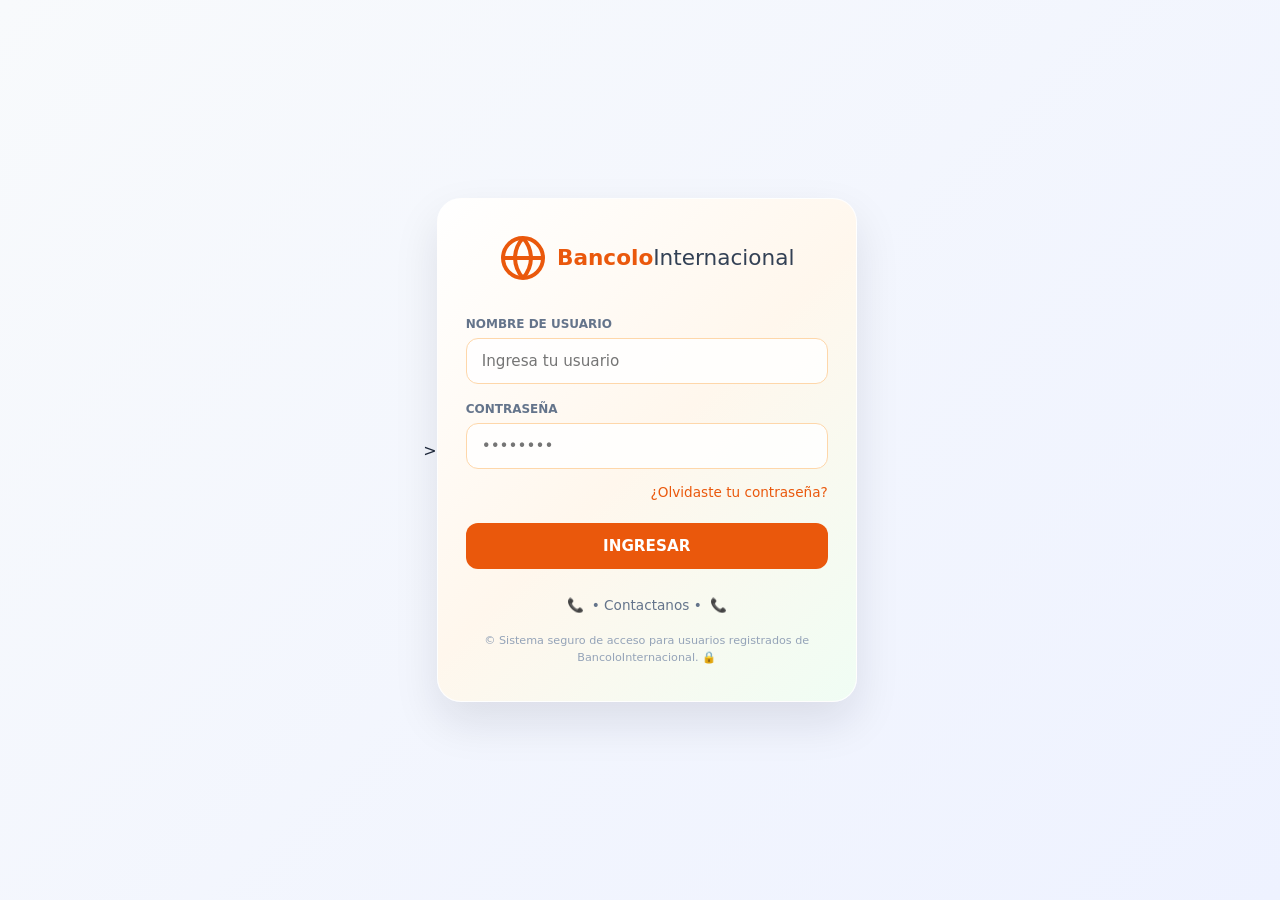
<file: index.html>
<!DOCTYPE html>
<html lang="es">
<head>
  <meta charset="UTF-8">
  <meta name="viewport" content="width=device-width, initial-scale=1.0">
  <title>BancoloInternacional - Acceso</title>
  <link rel="stylesheet" href="style.css">
</head <link rel="shortcut icon" href="#">>

<body>

  <!-- =========================
       PANTALLA DE LOGIN
  ========================== -->
  <main id="login-view" class="view-container">

    <div class="logo-container">
      <svg class="logo-icon"
           viewBox="0 0 24 24"
           fill="none"
           stroke="currentColor"
           stroke-width="2">
        <circle cx="12" cy="12" r="10"></circle>
        <path d="M2 12h20"></path>
        <path d="M12 2a15.3 15.3 0 0 1 4 10 15.3 15.3 0 0 1-4 10"></path>
        <path d="M12 2a15.3 15.3 0 0 0-4 10 15.3 15.3 0 0 0 4 10"></path>
      </svg>

      <span class="logo-text">
        <strong>Bancolo</strong>Internacional
      </span>
    </div>

    <form id="access-form" class="login-form">

      <div class="input-group">
        <label for="username">NOMBRE DE USUARIO</label>
        <input
          type="text"
          id="username"
          placeholder="Ingresa tu usuario"
          autocomplete="off"
          required
        >
      </div>

      <div class="input-group">
        <label for="password">CONTRASEÑA</label>
        <input
          type="password"
          id="password"
          placeholder="••••••••"
          required
        >
      </div>

      <div class="forgot-password">
        <a href="#" id="forgot-link">¿Olvidaste tu contraseña?</a>
      </div>

      <button type="button" id="btn-ingresar" class="btn-submit">

        INGRESAR
      </button>

    </form>

    <div class="contact-section">
      <span>📞</span>
      <span>• Contactanos •</span>
      <span>📞</span>
    </div>
 
    <footer class="footer-text">
      © Sistema seguro de acceso para usuarios registrados de
      BancoloInternacional. 🔒
    </footer>

  </main>


  <!-- =========================
       PANTALLA PRINCIPAL
  ========================== -->
  <main id="dashboard-view" class="dashboard-view hidden">

    <header class="dashboard-header">

      <div>
        <span class="welcome-text">Bienvenido</span>
        <h2 id="user-display">Sr. Jose Aquino.</h2>
      </div>

      <div class="user-avatar" id="user-avatar">
        U
      </div>

    </header>


    <section class="balance-card">

      <span class="balance-label">
        Saldo Principal
      </span>

      <h1 class="balance-amount">
        $ 4.787.000
      </h1>

      <span class="balance-status">
        Cuenta activa
      </span>

    </section>


    <section class="action-grid">

      <button class="action-card">
        <span class="action-icon">💰</span>
        <span>Consultar</span>
      </button>

      <button class="action-card">
        <span class="action-icon">↗️</span>
        <span>Transferir</span>
      </button>

      <button class="action-card">
        <span class="action-icon">📋</span>
        <span>Movimientos</span>
      </button>

    </section>


    <button id="logout-btn" class="logout-btn">
      CERRAR SESIÓN
    </button>

  </main>
 
 
  <script src="script.js?v=2"></script>

</body>
</html>
</file>
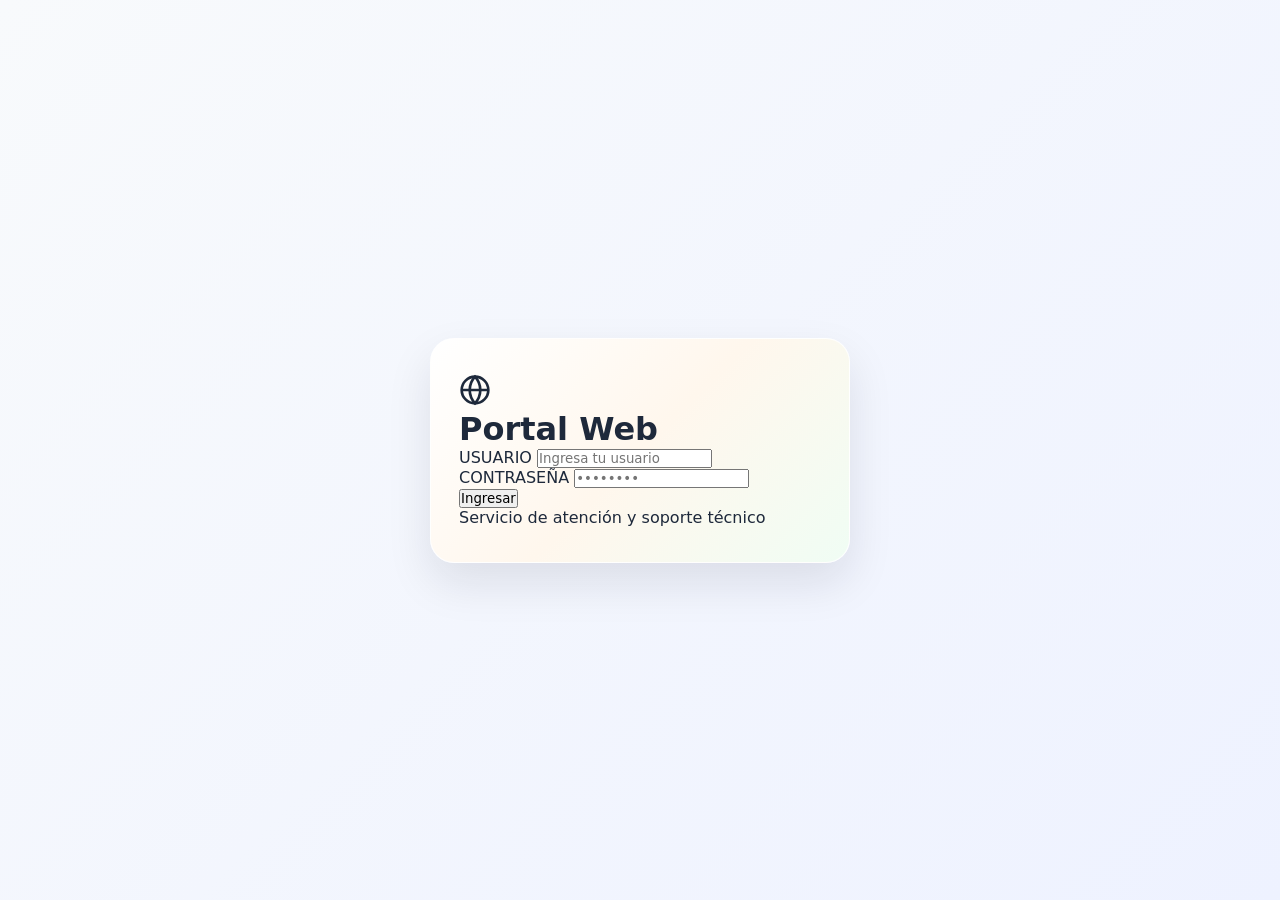
<file: gemini-code-1787335201999.html>
<!DOCTYPE html>
<html lang="es">
<head>
  <meta charset="UTF-8">
  <meta name="viewport" content="width=device-width, initial-scale=1.0">
  <title>Mi Aplicación Web</title>
  <link rel="stylesheet" href="styles.css">
</head>
<body>

  <!-- Vista de Inicio / Acceso -->
  <main id="login-view" class="view-container">
    <div class="brand-header">
      <div class="brand-logo">
        <svg viewBox="0 0 24 24" width="32" height="32" stroke="currentColor" fill="none" stroke-width="2">
          <circle cx="12" cy="12" r="10"></circle>
          <path d="M2 12h20M12 2a15.3 15.3 0 0 1 4 10 15.3 15.3 0 0 1-4 10 15.3 15.3 0 0 1-4-10 15.3 15.3 0 0 1 4-10z"></path>
        </svg>
      </div>
      <h1>Portal Web</h1>
    </div>

    <form id="access-form" class="card-form">
      <div class="input-field">
        <label for="username">USUARIO</label>
        <input type="text" id="username" placeholder="Ingresa tu usuario" required autocomplete="off">
      </div>

      <div class="input-field">
        <label for="password">CONTRASEÑA</label>
        <input type="password" id="password" placeholder="••••••••" required>
      </div>

      <button type="submit" class="btn-primary">Ingresar</button>
    </form>

    <footer class="login-footer">
      <p>Servicio de atención y soporte técnico</p>
    </footer>
  </main>

  <!-- Vista Principal / Dashboard -->
  <main id="dashboard-view" class="view-container hidden">
    <header class="dash-header">
      <div>
        <span class="subtext">Bienvenido</span>
        <h2 id="user-display">Usuario</h2>
      </div>
      <div class="user-avatar">U</div>
    </header>

    <section class="summary-card">
      <span>Saldo Principal</span>
      <h3 class="amount-display">$ 4.787.000</h3>
    </section>

    <section class="action-grid">
      <button class="grid-card">
        <span>Opción 1</span>
      </button>
      <button class="grid-card">
        <span>Opción 2</span>
      </button>
      <button class="grid-card">
        <span>Opción 3</span>
      </button>
    </section>

    <button id="logout-btn" class="btn-secondary">Cerrar Sesión</button>
  </main>

  <script src="script.js"></script>
</body>
</html>
</file>
<file: style.css>
* {
  box-sizing: border-box;
  margin: 0;
  padding: 0;
  font-family: system-ui, -apple-system, BlinkMacSystemFont,
    "Segoe UI", Roboto, sans-serif;
}

body {
  min-height: 100vh;
  background: linear-gradient(135deg, #f8fafc, #eef2ff);
  display: flex;
  justify-content: center;
  align-items: center;
  padding: 20px;
  color: #1e293b;
}


/* =========================
   OCULTAR ELEMENTOS
========================= */

.hidden {
  display: none !important;
}


/* =========================
   CONTENEDOR LOGIN
========================= */

.view-container {
  width: 100%;
  max-width: 420px;
}


/* =========================
   TARJETA LOGIN
========================= */

#login-view {
  background: linear-gradient(
    135deg,
    #ffffff 0%,
    #fff7ed 50%,
    #f0fdf4 100%
  );

  padding: 35px 28px;
  border-radius: 24px;

  box-shadow:
    0 20px 45px rgba(15, 23, 42, 0.10);

  border: 1px solid rgba(255, 255, 255, 0.9);
}


/* =========================
   LOGO
========================= */

.logo-container {
  display: flex;
  justify-content: center;
  align-items: center;
  gap: 10px;

  margin-bottom: 35px;
}

.logo-icon {
  width: 48px;
  height: 48px;

  flex-shrink: 0;

  color: #ea580c;
}

.logo-text {
  font-size: 1.35rem;
  color: #334155;
}

.logo-text strong {
  color: #ea580c;
}


/* =========================
   FORMULARIO
========================= */

.login-form {
  display: flex;
  flex-direction: column;
  gap: 18px;
}

.input-group {
  display: flex;
  flex-direction: column;
}

.input-group label {
  font-size: 0.75rem;
  font-weight: 700;
  color: #64748b;

  margin-bottom: 7px;
}

.input-group input {
  width: 100%;

  padding: 13px 15px;

  border-radius: 12px;
  border: 1px solid #fed7aa;

  background: rgba(255, 255, 255, 0.85);

  font-size: 0.95rem;
  color: #1e293b;

  outline: none;

  transition:
    border-color 0.2s,
    box-shadow 0.2s;
}

.input-group input:focus {
  border-color: #ea580c;

  box-shadow:
    0 0 0 3px rgba(234, 88, 12, 0.10);
}


/* =========================
   OLVIDASTE CONTRASEÑA
========================= */

.forgot-password {
  text-align: right;
  margin-top: -5px;
}

.forgot-password a {
  color: #ea580c;
  font-size: 0.85rem;
  text-decoration: none;
}

.forgot-password a:hover {
  text-decoration: underline;
}


/* =========================
   BOTÓN INGRESAR
========================= */

.btn-submit {
  width: 100%;

  padding: 14px;

  border: none;
  border-radius: 12px;

  background: #ea580c;
  color: white;

  font-size: 0.95rem;
  font-weight: 700;

  cursor: pointer;

  margin-top: 4px;

  transition:
    background 0.2s,
    transform 0.15s;
}

.btn-submit:hover {
  background: #c2410c;
}

.btn-submit:active {
  transform: scale(0.98);
}


/* =========================
   CONTACTO
========================= */

.contact-section {
  display: flex;
  justify-content: center;
  align-items: center;
  gap: 8px;

  margin-top: 28px;

  color: #64748b;
  font-size: 0.85rem;
}


/* =========================
   FOOTER
========================= */

.footer-text {
  margin-top: 20px;

  text-align: center;

  font-size: 0.7rem;
  line-height: 1.5;

  color: #94a3b8;
}


/* =========================
   DASHBOARD
========================= */

.dashboard-view {
  width: 100%;
  max-width: 500px;

  background: linear-gradient(
    135deg,
    #ffffff,
    #fff7ed,
    #f0fdf4
  );

  padding: 28px;

  border-radius: 24px;

  box-shadow:
    0 20px 45px rgba(15, 23, 42, 0.10);

  border: 1px solid rgba(255, 255, 255, 0.9);
}


/* =========================
   CABECERA DASHBOARD
========================= */

.dashboard-header {
  display: flex;
  justify-content: space-between;
  align-items: center;

  margin-bottom: 22px;
}

.welcome-text {
  font-size: 0.85rem;
  color: #64748b;
}

.dashboard-header h2 {
  margin-top: 3px;

  font-size: 1.35rem;
  color: #1e293b;
}

.user-avatar {
  width: 45px;
  height: 45px;

  border-radius: 50%;

  background: #ea580c;
  color: white;

  display: flex;
  justify-content: center;
  align-items: center;

  font-weight: 700;
}


/* =========================
   SALDO
========================= */

.balance-card {
  background: linear-gradient(
    135deg,
    #ea580c,
    #f97316
  );

  color: white;

  padding: 25px;

  border-radius: 18px;

  margin-bottom: 22px;

  box-shadow:
    0 10px 20px rgba(234, 88, 12, 0.18);
}

.balance-label {
  font-size: 0.85rem;
  opacity: 0.9;
}

.balance-amount {
  margin-top: 7px;

  font-size: 2rem;
  letter-spacing: -0.5px;
}

.balance-status {
  display: block;

  margin-top: 8px;

  font-size: 0.75rem;
  opacity: 0.85;
}


/* =========================
   OPCIONES
========================= */

.action-grid {
  display: grid;

  grid-template-columns:
    repeat(3, 1fr);

  gap: 10px;

  margin-bottom: 22px;
}

.action-card {
  min-height: 100px;

  background: rgba(255, 255, 255, 0.7);

  border: 1px solid #ffedd5;

  border-radius: 14px;

  display: flex;
  flex-direction: column;

  justify-content: center;
  align-items: center;

  gap: 8px;

  color: #475569;

  font-size: 0.82rem;
  font-weight: 600;

  cursor: pointer;

  transition:
    transform 0.2s,
    background 0.2s;
}

.action-card:hover {
  background: white;
  transform: translateY(-2px);
}

.action-icon {
  font-size: 1.5rem;
}


/* =========================
   CERRAR SESIÓN
========================= */

.logout-btn {
  width: 100%;

  padding: 12px;

  background: transparent;

  border: 1px solid #cbd5e1;

  border-radius: 11px;

  color: #64748b;

  font-weight: 600;

  cursor: pointer;

  transition:
    background 0.2s,
    color 0.2s;
}

.logout-btn:hover {
  background: #f8fafc;
  color: #334155;
}


/* =========================
   RESPONSIVE
========================= */

@media (max-width: 480px) {

  body {
    padding: 14px;
  }

  #login-view,
  .dashboard-view {
    padding: 25px 20px;
    border-radius: 20px;
  }

  .logo-text {
    font-size: 1.15rem;
  }

  .balance-amount {
    font-size: 1.7rem;
  }

}
</file>
<file: styles.css>
* {
  box-sizing: border-box;
  margin: 0;
  padding: 0;
  font-family: system-ui, -apple-system, BlinkMacSystemFont,
    "Segoe UI", Roboto, sans-serif;
}

body {
  min-height: 100vh;
  background: linear-gradient(135deg, #f8fafc, #eef2ff);
  display: flex;
  justify-content: center;
  align-items: center;
  padding: 20px;
  color: #1e293b;
}


/* =========================
   OCULTAR ELEMENTOS
========================= */

.hidden {
  display: none !important;
}


/* =========================
   CONTENEDOR LOGIN
========================= */

.view-container {
  width: 100%;
  max-width: 420px;
}


/* =========================
   TARJETA LOGIN
========================= */

#login-view {
  background: linear-gradient(
    135deg,
    #ffffff 0%,
    #fff7ed 50%,
    #f0fdf4 100%
  );

  padding: 35px 28px;
  border-radius: 24px;

  box-shadow:
    0 20px 45px rgba(15, 23, 42, 0.10);

  border: 1px solid rgba(255, 255, 255, 0.9);
}


/* =========================
   LOGO
========================= */

.logo-container {
  display: flex;
  justify-content: center;
  align-items: center;
  gap: 10px;

  margin-bottom: 35px;
}

.logo-icon {
  width: 48px;
  height: 48px;

  flex-shrink: 0;

  color: #ea580c;
}

.logo-text {
  font-size: 1.35rem;
  color: #334155;
}

.logo-text strong {
  color: #ea580c;
}


/* =========================
   FORMULARIO
========================= */

.login-form {
  display: flex;
  flex-direction: column;
  gap: 18px;
}

.input-group {
  display: flex;
  flex-direction: column;
}

.input-group label {
  font-size: 0.75rem;
  font-weight: 700;
  color: #64748b;

  margin-bottom: 7px;
}

.input-group input {
  width: 100%;

  padding: 13px 15px;

  border-radius: 12px;
  border: 1px solid #fed7aa;

  background: rgba(255, 255, 255, 0.85);

  font-size: 0.95rem;
  color: #1e293b;

  outline: none;

  transition:
    border-color 0.2s,
    box-shadow 0.2s;
}

.input-group input:focus {
  border-color: #ea580c;

  box-shadow:
    0 0 0 3px rgba(234, 88, 12, 0.10);
}


/* =========================
   OLVIDASTE CONTRASEÑA
========================= */

.forgot-password {
  text-align: right;
  margin-top: -5px;
}

.forgot-password a {
  color: #ea580c;
  font-size: 0.85rem;
  text-decoration: none;
}

.forgot-password a:hover {
  text-decoration: underline;
}


/* =========================
   BOTÓN INGRESAR
========================= */

.btn-submit {
  width: 100%;

  padding: 14px;

  border: none;
  border-radius: 12px;

  background: #ea580c;
  color: white;

  font-size: 0.95rem;
  font-weight: 700;

  cursor: pointer;

  margin-top: 4px;

  transition:
    background 0.2s,
    transform 0.15s;
}

.btn-submit:hover {
  background: #c2410c;
}

.btn-submit:active {
  transform: scale(0.98);
}


/* =========================
   CONTACTO
========================= */

.contact-section {
  display: flex;
  justify-content: center;
  align-items: center;
  gap: 8px;

  margin-top: 28px;

  color: #64748b;
  font-size: 0.85rem;
}


/* =========================
   FOOTER
========================= */

.footer-text {
  margin-top: 20px;

  text-align: center;

  font-size: 0.7rem;
  line-height: 1.5;

  color: #94a3b8;
}


/* =========================
   DASHBOARD
========================= */

.dashboard-view {
  width: 100%;
  max-width: 500px;

  background: linear-gradient(
    135deg,
    #ffffff,
    #fff7ed,
    #f0fdf4
  );

  padding: 28px;

  border-radius: 24px;

  box-shadow:
    0 20px 45px rgba(15, 23, 42, 0.10);

  border: 1px solid rgba(255, 255, 255, 0.9);
}


/* =========================
   CABECERA DASHBOARD
========================= */

.dashboard-header {
  display: flex;
  justify-content: space-between;
  align-items: center;

  margin-bottom: 22px;
}

.welcome-text {
  font-size: 0.85rem;
  color: #64748b;
}

.dashboard-header h2 {
  margin-top: 3px;

  font-size: 1.35rem;
  color: #1e293b;
}

.user-avatar {
  width: 45px;
  height: 45px;

  border-radius: 50%;

  background: #ea580c;
  color: white;

  display: flex;
  justify-content: center;
  align-items: center;

  font-weight: 700;
}


/* =========================
   SALDO
========================= */

.balance-card {
  background: linear-gradient(
    135deg,
    #ea580c,
    #f97316
  );

  color: white;

  padding: 25px;

  border-radius: 18px;

  margin-bottom: 22px;

  box-shadow:
    0 10px 20px rgba(234, 88, 12, 0.18);
}

.balance-label {
  font-size: 0.85rem;
  opacity: 0.9;
}

.balance-amount {
  margin-top: 7px;

  font-size: 2rem;
  letter-spacing: -0.5px;
}

.balance-status {
  display: block;

  margin-top: 8px;

  font-size: 0.75rem;
  opacity: 0.85;
}


/* =========================
   OPCIONES
========================= */

.action-grid {
  display: grid;

  grid-template-columns:
    repeat(3, 1fr);

  gap: 10px;

  margin-bottom: 22px;
}

.action-card {
  min-height: 100px;

  background: rgba(255, 255, 255, 0.7);

  border: 1px solid #ffedd5;

  border-radius: 14px;

  display: flex;
  flex-direction: column;

  justify-content: center;
  align-items: center;

  gap: 8px;

  color: #475569;

  font-size: 0.82rem;
  font-weight: 600;

  cursor: pointer;

  transition:
    transform 0.2s,
    background 0.2s;
}

.action-card:hover {
  background: white;
  transform: translateY(-2px);
}

.action-icon {
  font-size: 1.5rem;
}


/* =========================
   CERRAR SESIÓN
========================= */

.logout-btn {
  width: 100%;

  padding: 12px;

  background: transparent;

  border: 1px solid #cbd5e1;

  border-radius: 11px;

  color: #64748b;

  font-weight: 600;

  cursor: pointer;

  transition:
    background 0.2s,
    color 0.2s;
}

.logout-btn:hover {
  background: #f8fafc;
  color: #334155;
}


/* =========================
   RESPONSIVE
========================= */

@media (max-width: 480px) {

  body {
    padding: 14px;
  }

  #login-view,
  .dashboard-view {
    padding: 25px 20px;
    border-radius: 20px;
  }

  .logo-text {
    font-size: 1.15rem;
  }

  .balance-amount {
    font-size: 1.7rem;
  }

}
</file>
